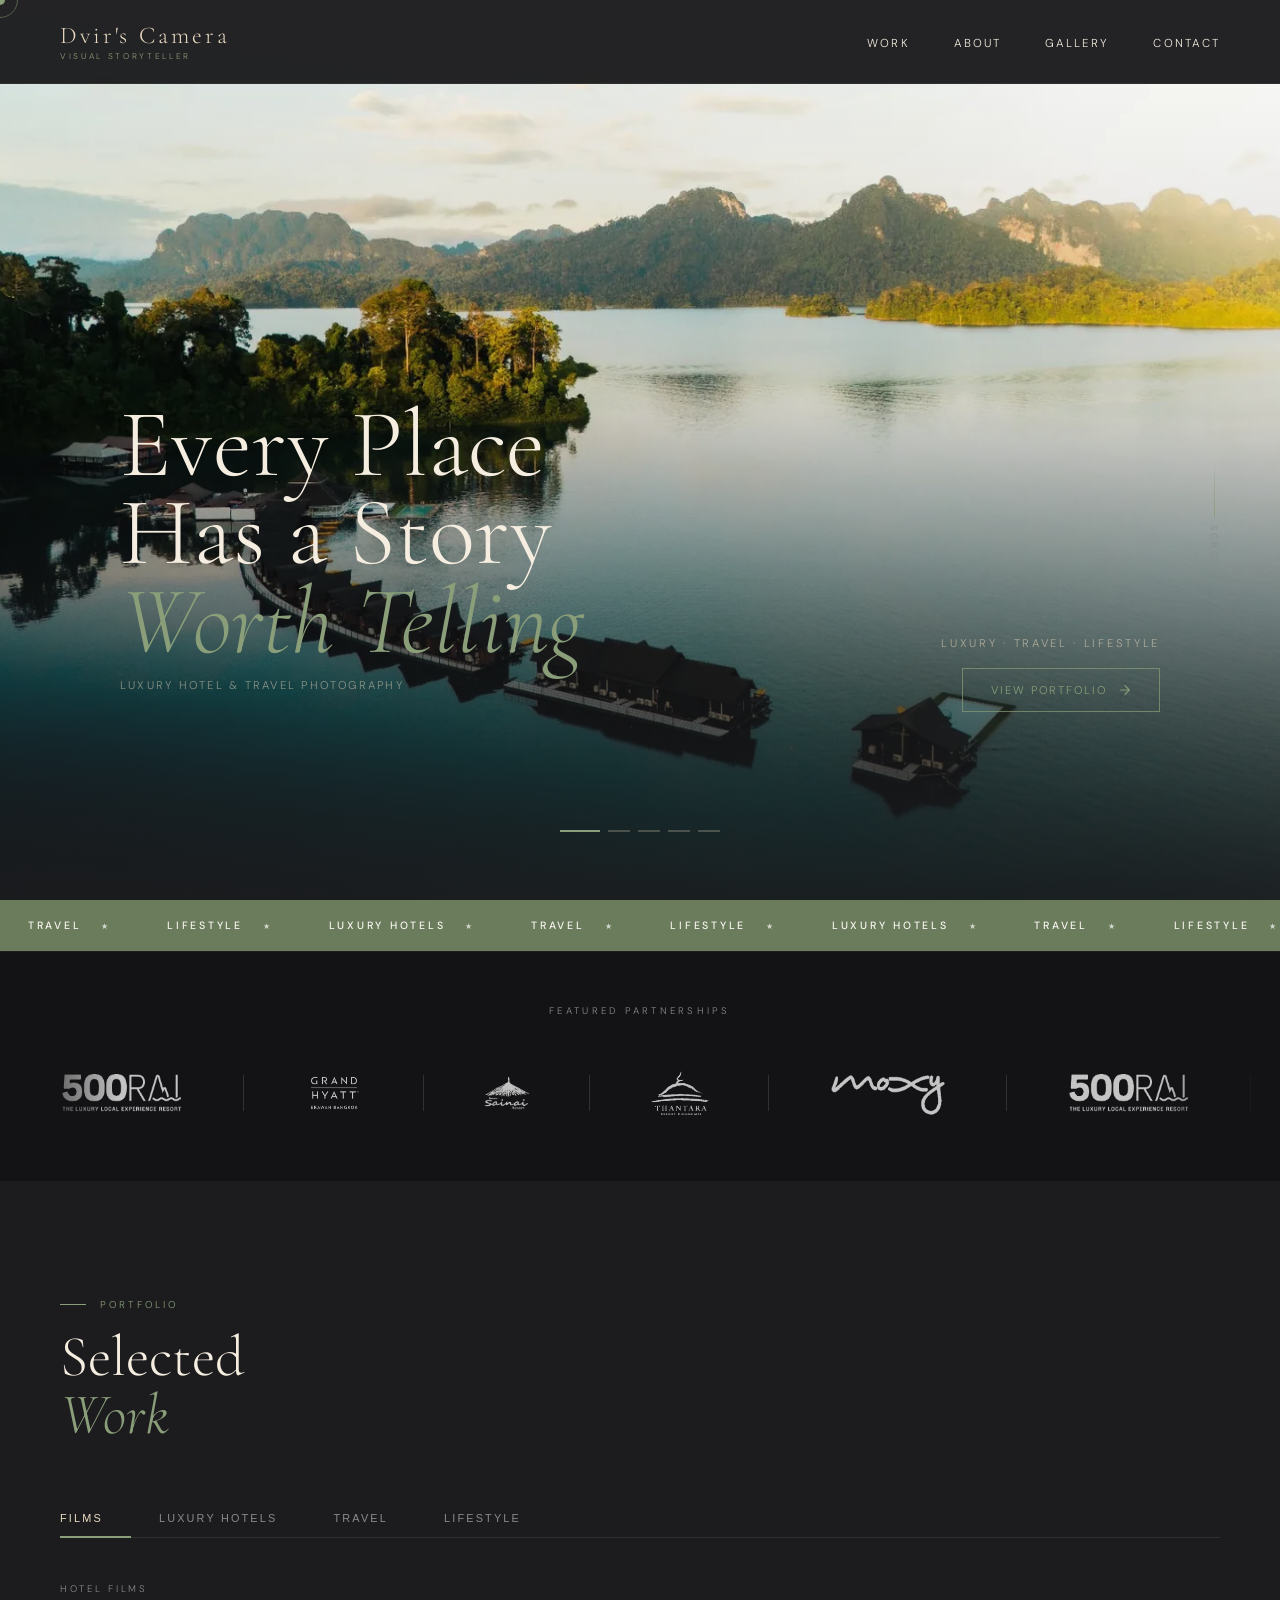
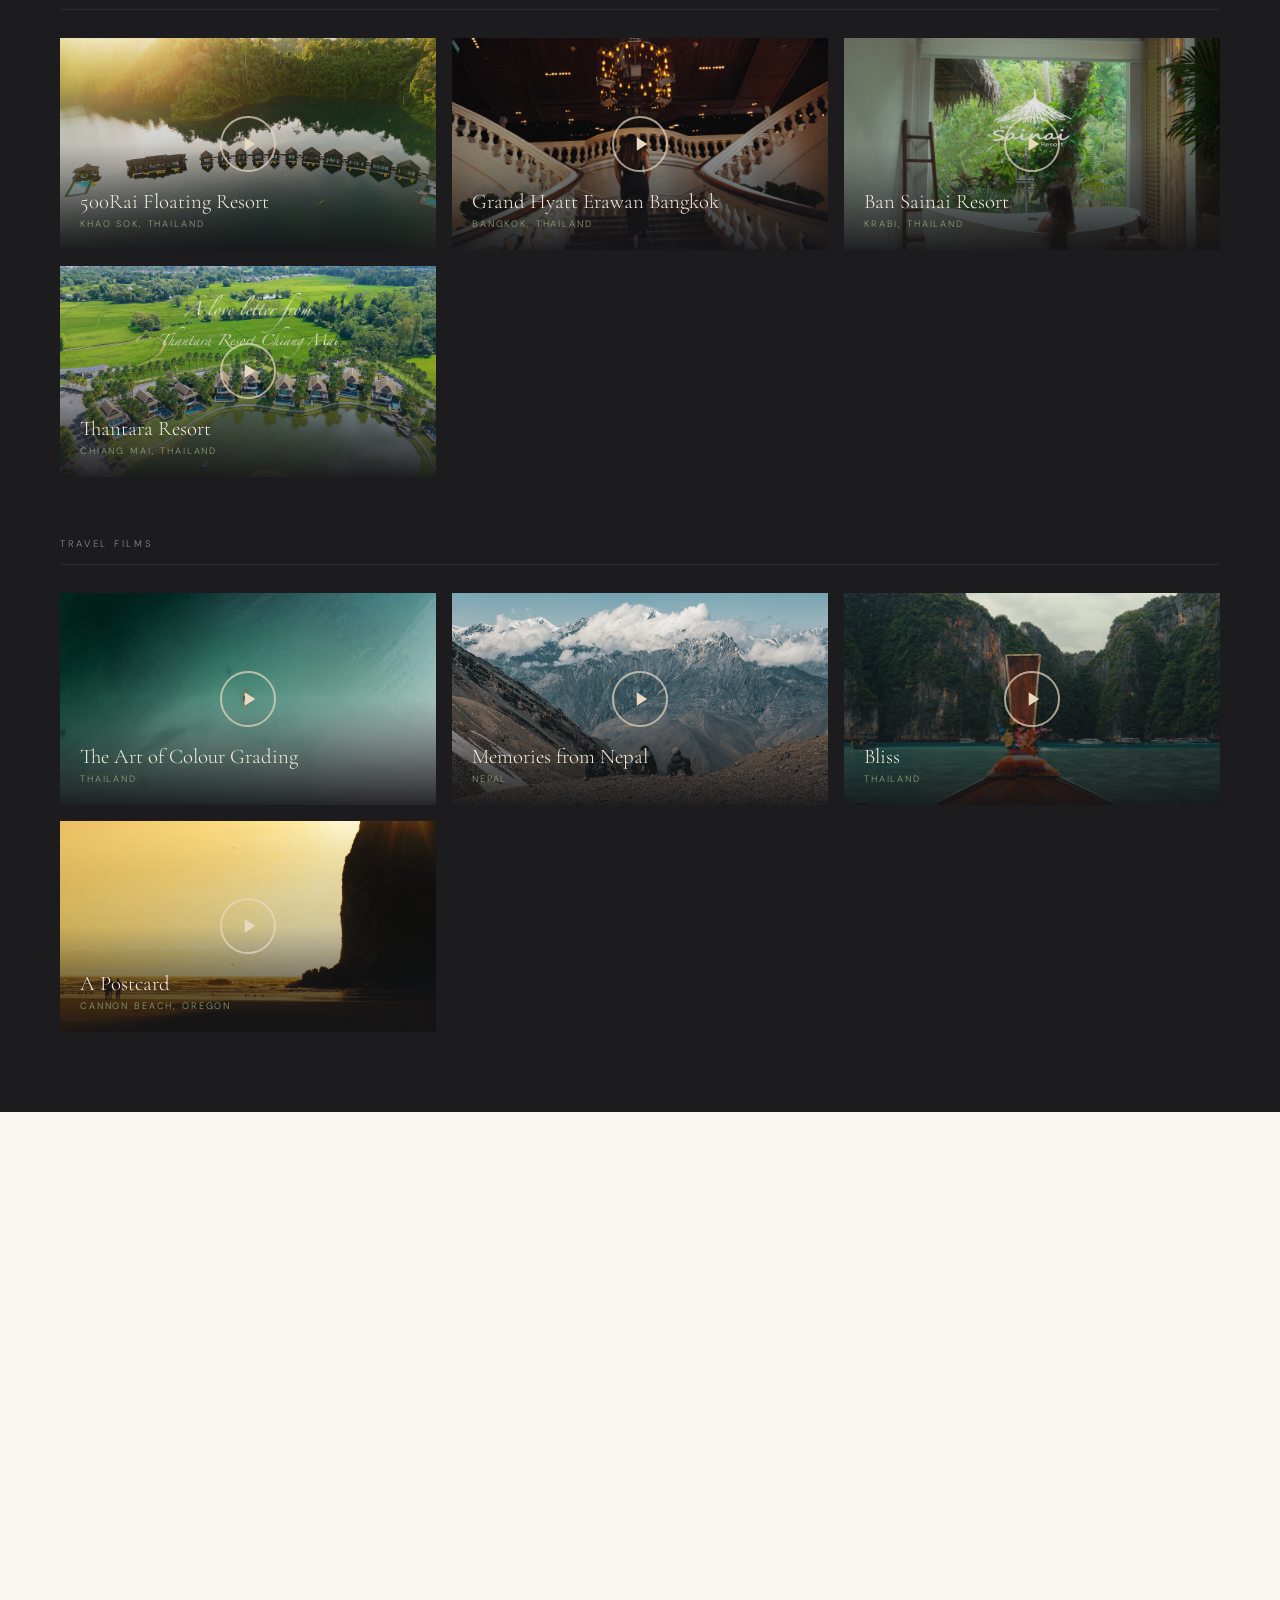
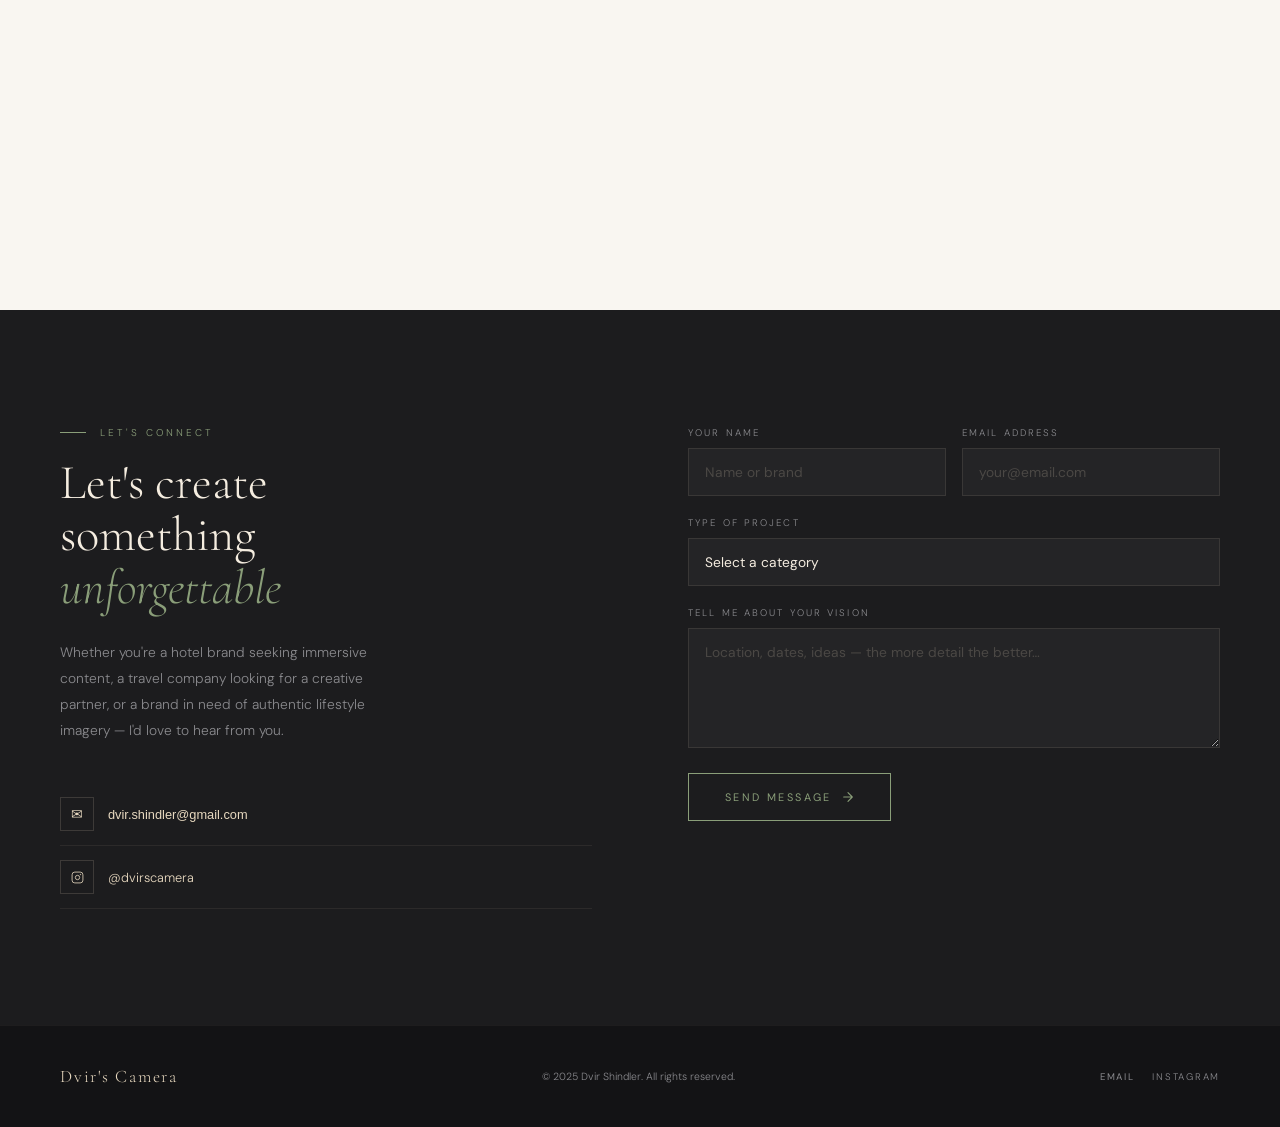
<file: index.html>
<!DOCTYPE html>
<html lang="en">
<head>
<meta charset="UTF-8"/>
<meta name="viewport" content="width=device-width,initial-scale=1.0"/>
<title>Dvir's Camera - Luxury Hotel & Travel Photography</title>
<meta name="description" content="Dvir Shindler is a luxury hotel photographer and travel videographer creating cinematic content for resorts and travel brands globally."/>
<meta name="keywords" content="luxury hotel photographer, travel photographer, visual storyteller, hotel photography, lifestyle photography"/>
<link rel="canonical" href="https://www.dvirscamera.com/"/>

<!-- Open Graph -->
<meta property="og:title" content="Dvir's Camera — Luxury Hotel & Travel Photography"/>
<meta property="og:description" content="Visual storytelling for luxury hotels and travel brands. Thailand, Nepal, Sri Lanka, Israel and beyond."/>
<meta property="og:type" content="website"/>
<meta property="og:url" content="https://www.dvirscamera.com/"/>
<meta property="og:image" content="https://www.dvirscamera.com/assets/images/hero/khao-sok-aerial.webp"/>
<meta name="twitter:card" content="summary_large_image"/>
<meta name="twitter:title" content="Dvir's Camera — Luxury Hotel & Travel Photography"/>
<meta name="twitter:description" content="Visual storytelling for luxury hotels and travel brands."/>
<meta name="twitter:image" content="https://www.dvirscamera.com/assets/images/hero/khao-sok-aerial.webp"/>

<!-- Apple Touch Icon -->
<link rel="apple-touch-icon" href="/assets/images/logos/apple-touch-icon.png"/>
<link rel="icon" href="data:image/svg+xml,<svg xmlns='http://www.w3.org/2000/svg' viewBox='0 0 100 100'><rect width='100' height='100' rx='14' fill='%231c1c1e'/><text y='72' x='50' text-anchor='middle' font-size='48' font-family='Georgia,serif' fill='%238a9e79'>DC</text></svg>"/>

<!-- Schema.org Structured Data -->
<script type="application/ld+json">
{
  "@context": "https://schema.org",
  "@type": "ProfessionalService",
  "name": "Dvir's Camera",
  "description": "Luxury hotel photography and travel content creation",
  "url": "https://www.dvirscamera.com",
  "image": "https://www.dvirscamera.com/assets/images/hero/khao-sok-aerial.webp",
  "founder": {
    "@type": "Person",
    "name": "Dvir Shindler",
    "jobTitle": "Visual Storyteller"
  },
  "serviceType": ["Hotel Photography", "Travel Photography", "Lifestyle Photography"],
  "areaServed": "Worldwide",
  "sameAs": ["https://www.instagram.com/dvirscamera"]
}
</script>

<!-- Google Fonts -->
<link href="https://fonts.googleapis.com/css2?family=Cormorant+Garamond:ital,wght@0,300;0,400;1,300;1,400&family=DM+Sans:wght@300;400;500&display=swap" rel="stylesheet"/>

<!-- Google Analytics — replace G-XXXXXXXXXX with your Measurement ID -->
<script async src="https://www.googletagmanager.com/gtag/js?id=G-J23NYBV68H"></script>
<script>
  window.dataLayer = window.dataLayer || [];
  function gtag(){dataLayer.push(arguments);}
  gtag('js', new Date());
  gtag('config', 'G-J23NYBV68H');
</script>

<style>
:root{
  --charcoal:#1c1c1e;
  --slate:#3a3a3c;
  --champagne:#e8d9c0;
  --cl:#f5ede0;
  --accent:#6b7c5c;
  --al:#8a9e79;
  --am:rgba(107,124,92,0.14);
  --ow:#f9f6f1;
  --muted:#8a8a8e;
}
*,*::before,*::after{margin:0;padding:0;box-sizing:border-box;}
html{scroll-behavior:smooth;}
body{background:var(--charcoal);color:var(--ow);font-family:'DM Sans',sans-serif;font-weight:300;overflow-x:hidden;cursor:none;}

/* ── CURSOR ── */
.cursor{width:10px;height:10px;background:var(--al);border-radius:50%;position:fixed;top:0;left:0;pointer-events:none;z-index:9999;transform:translate(-50%,-50%);transition:width .3s,height .3s,background .3s;}
.cursor-ring{width:36px;height:36px;border:1px solid rgba(138,158,121,.5);border-radius:50%;position:fixed;top:0;left:0;pointer-events:none;z-index:9998;transform:translate(-50%,-50%);transition:width .3s,height .3s;}
.cursor.h{width:16px;height:16px;background:var(--champagne);}
.cursor-ring.h{width:52px;height:52px;border-color:rgba(232,217,192,.6);}
@media(hover:none){.cursor,.cursor-ring{display:none;}}

/* ── NAV — always dark ── */
nav{
  position:fixed;top:0;left:0;width:100%;
  display:flex;justify-content:space-between;align-items:center;
  padding:22px 60px;z-index:200;
  background:rgba(28,28,30,.97);
  backdrop-filter:blur(16px);
  border-bottom:1px solid rgba(232,217,192,.07);
  transition:padding .4s;
}
nav.scrolled{padding:14px 60px;}
.nav-logo{
  font-family:'Cormorant Garamond',serif;font-size:1.5rem;font-weight:300;
  letter-spacing:.12em;color:var(--champagne);text-decoration:none;
  display:flex;flex-direction:column;line-height:1.15;
}
.nl-tag{font-size:.52rem;letter-spacing:.32em;text-transform:uppercase;color:var(--al);font-family:'DM Sans',sans-serif;margin-top:2px;}
.nav-links{display:flex;gap:44px;list-style:none;}
.nav-links a{font-size:.72rem;letter-spacing:.18em;text-transform:uppercase;color:var(--cl);text-decoration:none;position:relative;transition:color .3s;}
.nav-links a::after{content:'';position:absolute;bottom:-4px;left:0;width:0;height:1px;background:var(--al);transition:width .35s cubic-bezier(.23,1,.32,1);}
.nav-links a:hover{color:var(--al);}
.nav-links a:hover::after{width:100%;}
.hamburger{display:none;flex-direction:column;gap:5px;cursor:pointer;z-index:201;background:none;border:none;padding:4px;}
.hamburger span{width:24px;height:1.5px;background:var(--champagne);transition:all .4s cubic-bezier(.23,1,.32,1);transform-origin:center;display:block;}
.hamburger.open span:nth-child(1){transform:translateY(6.5px) rotate(45deg);}
.hamburger.open span:nth-child(2){opacity:0;transform:scaleX(0);}
.hamburger.open span:nth-child(3){transform:translateY(-6.5px) rotate(-45deg);}
.mobile-menu{
  position:fixed;inset:0;background:rgba(28,28,30,.98);backdrop-filter:blur(24px);
  z-index:199;display:flex;flex-direction:column;align-items:center;justify-content:center;
  gap:36px;opacity:0;pointer-events:none;transition:opacity .5s cubic-bezier(.23,1,.32,1);
}
.mobile-menu.open{opacity:1;pointer-events:all;}
.mobile-menu a{
  font-family:'Cormorant Garamond',serif;font-size:3rem;font-weight:300;
  color:var(--cl);text-decoration:none;letter-spacing:.06em;
  transition:color .3s,transform .5s,opacity .5s;transform:translateY(24px);opacity:0;
}
.mobile-menu.open a:nth-child(1){transform:translateY(0);opacity:1;transition-delay:.1s;}
.mobile-menu.open a:nth-child(2){transform:translateY(0);opacity:1;transition-delay:.18s;}
.mobile-menu.open a:nth-child(3){transform:translateY(0);opacity:1;transition-delay:.26s;}
.mobile-menu a:hover{color:var(--al);}
.mm-sub{font-size:.65rem;letter-spacing:.3em;text-transform:uppercase;color:var(--muted);margin-top:8px;}

/* ── HERO ── */
#hero{height:100vh;width:100%;position:relative;display:flex;align-items:flex-end;overflow:hidden;}
.hero-slides{position:absolute;inset:0;}
.hero-slide{position:absolute;inset:0;opacity:0;transition:opacity 1.6s cubic-bezier(.23,1,.32,1);}
.hero-slide.active{opacity:1;}
.hero-slide-bg{
  width:100%;height:100%;
  background-size:cover;background-position:center;
  transform:scale(1.06);transition:transform 9s cubic-bezier(.23,1,.32,1);
}
.hero-slide.active .hero-slide-bg{transform:scale(1);}
.hero-overlay{position:absolute;inset:0;background:linear-gradient(to top,rgba(28,28,30,.92) 0%,rgba(28,28,30,.15) 55%,transparent 100%);}
.hero-content{
  position:relative;z-index:2;padding:0 60px 72px;
  width:100%;display:flex;justify-content:space-between;align-items:flex-end;
}
.hero-title{
  font-family:'Cormorant Garamond',serif;font-weight:300;
  font-size:clamp(3.2rem,7.5vw,7rem);line-height:.92;color:var(--cl);
  opacity:0;transform:translateY(40px);
  animation:fadeUp 1.4s .3s cubic-bezier(.23,1,.32,1) forwards;
}
.hero-title em{font-style:italic;color:var(--al);}
.hero-right{
  text-align:right;opacity:0;transform:translateY(28px);
  animation:fadeUp 1.4s .65s cubic-bezier(.23,1,.32,1) forwards;
  flex-shrink:0;
}
.hero-subtitle{
  font-size:.7rem;letter-spacing:.2em;text-transform:uppercase;
  color:var(--champagne);opacity:.55;margin-top:12px;margin-bottom:20px;
}
.hero-tagline{font-size:.7rem;letter-spacing:.24em;text-transform:uppercase;color:var(--champagne);opacity:.6;margin-bottom:18px;}
.hero-cta{
  display:inline-flex;align-items:center;gap:12px;
  font-size:.7rem;letter-spacing:.18em;text-transform:uppercase;
  color:var(--al);text-decoration:none;
  border:1px solid rgba(138,158,121,.7);padding:14px 28px;white-space:nowrap;
  transition:background .35s,color .35s,border-color .35s;
}
.hero-cta:hover{background:var(--accent);color:var(--ow);border-color:var(--accent);}
.slide-indicators{position:absolute;bottom:68px;left:50%;transform:translateX(-50%);display:flex;gap:8px;z-index:3;}
.slide-dot{width:22px;height:2px;background:rgba(232,217,192,.25);transition:background .4s,width .4s;cursor:pointer;}
.slide-dot.active{background:var(--al);width:40px;}
.scroll-ind{
  position:absolute;right:60px;bottom:36%;
  display:flex;flex-direction:column;align-items:center;gap:8px;
  opacity:0;animation:fadeIn 1s 2s forwards;z-index:3;
}
.scroll-line{width:1px;height:54px;background:linear-gradient(to bottom,transparent,var(--al));animation:scrollP 2.2s infinite;}
.scroll-lbl{font-size:.58rem;letter-spacing:.28em;text-transform:uppercase;color:var(--muted);writing-mode:vertical-rl;}
@keyframes scrollP{0%,100%{opacity:1;}50%{opacity:.3;}}

/* ── PAGE TRANSITION ── */
.pt{position:fixed;inset:0;background:var(--charcoal);z-index:998;pointer-events:none;opacity:0;transition:opacity .35s;}
.pt.show{opacity:1;}

/* ── MARQUEE ── */
#marquee{background:var(--accent);padding:19px 0;overflow:hidden;}
.mq-inner{display:flex;width:max-content;}
.mq-set{display:flex;align-items:center;white-space:nowrap;}
.mq-item{
  display:inline-flex;align-items:center;gap:20px;padding:0 28px;
  font-size:.66rem;letter-spacing:.26em;text-transform:uppercase;
  color:var(--ow);font-weight:500;
}
.mq-star{color:rgba(255,255,255,.7);font-size:.5rem;}

/* ── CLIENTS — two-track, Option A: big logos + dividers ── */
#clients{background:#131315;padding:52px 0;border-top:1px solid rgba(232,217,192,.05);border-bottom:1px solid rgba(232,217,192,.05);}
.clients-lbl{font-size:.6rem;letter-spacing:.34em;text-transform:uppercase;color:var(--muted);text-align:center;margin-bottom:40px;}
.logos-outer{overflow:hidden;position:relative;}
.logos-outer::before,.logos-outer::after{content:'';position:absolute;top:0;bottom:0;width:120px;z-index:2;pointer-events:none;}
.logos-outer::before{left:0;background:linear-gradient(to right,#131315,transparent);}
.logos-outer::after{right:0;background:linear-gradient(to left,#131315,transparent);}
.logos-inner{display:flex;align-items:center;width:max-content;}
.logo-set{display:flex;align-items:center;}
.logo-item{
  display:flex;align-items:center;justify-content:center;
  padding:0 60px;height:72px;opacity:.75;transition:opacity .4s;position:relative;
}
/* Divider after EVERY logo item (including last of Set A before Set B starts) */
.logo-item::after{
  content:'';position:absolute;right:0;top:50%;transform:translateY(-50%);
  height:36px;width:1px;background:rgba(232,217,192,.2);
}
.logo-item:hover{opacity:1;}
.logo-item img{height:46px;max-width:180px;object-fit:contain;}

/* ── SECTION BASE ── */
section{padding:116px 60px;}
.sec-lbl{font-size:.62rem;letter-spacing:.3em;text-transform:uppercase;color:var(--al);margin-bottom:18px;display:flex;align-items:center;gap:14px;}
.sec-lbl::before{content:'';width:26px;height:1px;background:var(--al);}

/* ── WORK ── */
#work{background:var(--charcoal);padding-bottom:80px;}
.work-hdr{display:flex;justify-content:space-between;align-items:flex-end;margin-bottom:56px;}
.work-title{font-family:'Cormorant Garamond',serif;font-size:clamp(2.4rem,4.5vw,4rem);font-weight:300;line-height:1;color:var(--cl);}
.work-title em{font-style:italic;color:var(--al);}
.cat-tabs{display:flex;border-bottom:1px solid rgba(232,217,192,.1);margin-bottom:44px;}
.cat-tab{
  padding:12px 28px;font-size:.68rem;letter-spacing:.2em;text-transform:uppercase;
  color:var(--muted);cursor:pointer;border-bottom:2px solid transparent;margin-bottom:-1px;
  transition:color .3s,border-color .3s;background:none;border-top:none;border-left:none;border-right:none;
}
.cat-tab:first-child{padding-left:0;}
.cat-tab.active{color:var(--champagne);border-bottom-color:var(--al);}
.cat-tab:hover:not(.active){color:var(--cl);}
.gallery-grid{display:none;}
.gallery-grid.active{display:block;}

/* ── FILMS ── */
.films-section{margin-bottom:60px;}
.films-section:last-child{margin-bottom:0;}
.films-section-title{
  font-size:.6rem;letter-spacing:.28em;text-transform:uppercase;
  color:var(--muted);margin-bottom:28px;padding-bottom:14px;
  border-bottom:1px solid rgba(232,217,192,.08);
}
.films-grid{
  display:grid;
  grid-template-columns:repeat(auto-fill,minmax(340px,1fr));
  gap:16px;
}
.film-card{
  position:relative;overflow:hidden;cursor:pointer;
  background:#111;aspect-ratio:16/9;
  opacity:0;transform:translateY(20px);
  transition:opacity .6s cubic-bezier(.23,1,.32,1),transform .6s cubic-bezier(.23,1,.32,1);
}
.film-card.visible{opacity:1;transform:translateY(0);}
.film-thumb{width:100%;height:100%;object-fit:cover;display:block;transition:transform .8s cubic-bezier(.23,1,.32,1);}
.film-card:hover .film-thumb{transform:scale(1.04);}
.film-overlay{
  position:absolute;inset:0;
  background:linear-gradient(to top,rgba(20,20,22,.92) 0%,rgba(20,20,22,.2) 50%,transparent 100%);
  transition:background .4s;
}
.film-card:hover .film-overlay{background:linear-gradient(to top,rgba(20,20,22,.96) 0%,rgba(20,20,22,.4) 50%,transparent 100%);}
.film-play{
  width:56px;height:56px;border-radius:50%;
  border:2px solid rgba(232,217,192,.7);
  display:flex;align-items:center;justify-content:center;
  transition:border-color .3s,background .3s,transform .3s;
  position:absolute;top:50%;left:50%;transform:translate(-50%,-50%);
}
.film-card:hover .film-play{border-color:var(--al);background:rgba(138,158,121,.2);transform:translate(-50%,-50%) scale(1.1);}
.film-play svg{stroke:var(--champagne);margin-left:4px;transition:stroke .3s;}
.film-card:hover .film-play svg{stroke:var(--al);}
.film-info{position:absolute;bottom:0;left:0;right:0;padding:20px;}
.film-name{font-family:'Cormorant Garamond',serif;font-size:1.3rem;font-weight:300;color:var(--cl);margin-bottom:4px;}
.film-loc{font-size:.58rem;letter-spacing:.2em;text-transform:uppercase;color:var(--al);}
  .film-iframe-hover{position:absolute;inset:0;opacity:0;transition:opacity .5s;pointer-events:none;}
.film-iframe-hover iframe{width:100%;height:100%;border:none;}
.film-card:hover .film-iframe-hover{opacity:1;}
.film-card:hover .film-thumb{opacity:0;transition:opacity .5s;}

/* ── VIDEO LIGHTBOX ── */
.vlb{position:fixed;inset:0;background:rgba(10,10,12,.97);z-index:2000;display:none;align-items:center;justify-content:center;}
.vlb.open{display:flex;}
.vlb-inner{position:relative;width:90vw;max-width:1100px;}
.vlb-ratio{position:relative;padding-bottom:56.25%;height:0;overflow:hidden;}
.vlb-ratio iframe{position:absolute;inset:0;width:100%;height:100%;border:none;}
.vlb-close{
  position:absolute;top:-44px;right:0;
  color:var(--champagne);font-size:1.7rem;cursor:pointer;
  background:none;border:none;line-height:1;transition:color .3s;
}
.vlb-close:hover{color:var(--al);}

/* ── HOTEL BLOCKS ── */
.hotel-block{margin-bottom:52px;padding-bottom:52px;border-bottom:1px solid rgba(232,217,192,.08);}
.hotel-block:last-child{border-bottom:none;margin-bottom:0;}
.hotel-block-hdr{display:flex;justify-content:space-between;align-items:flex-end;margin-bottom:22px;}
.hotel-name{font-family:'Cormorant Garamond',serif;font-size:1.9rem;font-weight:300;color:var(--cl);}
.hotel-loc{font-size:.6rem;letter-spacing:.2em;text-transform:uppercase;color:var(--muted);margin-top:4px;}
.hotel-ct{font-size:.6rem;letter-spacing:.15em;color:var(--muted);}

/* ── MASONRY GRID ── */
.masonry{columns:3;column-gap:10px;}
.gi{
  break-inside:avoid;margin-bottom:10px;position:relative;overflow:hidden;cursor:pointer;
  opacity:0;transform:translateY(20px);
  transition:opacity .6s cubic-bezier(.23,1,.32,1),transform .6s cubic-bezier(.23,1,.32,1);
}
.gi.visible{opacity:1;transform:translateY(0);}
.gi.gi-hidden{display:none;}
.gi img{width:100%;height:auto;display:block;transition:transform .8s cubic-bezier(.23,1,.32,1);}
/* ── IMAGE PROTECTION ── */
img{-webkit-user-select:none;user-select:none;-webkit-touch-callout:none;pointer-events:auto;}
.hero-slide-bg{-webkit-user-select:none;user-select:none;-webkit-touch-callout:none;}
.gi:hover img{transform:scale(1.04);}
.gi-ov{
  position:absolute;inset:0;
  background:linear-gradient(to top,rgba(28,28,30,.85) 0%,transparent 52%);
  opacity:0;transition:opacity .4s;display:flex;align-items:flex-end;padding:18px;
}
.gi:hover .gi-ov{opacity:1;}
.gi-info h3{font-family:'Cormorant Garamond',serif;font-size:1.1rem;color:var(--cl);margin-bottom:2px;}
.gi-info span{font-size:.58rem;letter-spacing:.2em;text-transform:uppercase;color:var(--al);}

/* ── SEE MORE ── */
.see-more-wrap{margin-top:16px;}
.see-more-btn{
  display:inline-flex;align-items:center;gap:10px;
  font-size:.65rem;letter-spacing:.2em;text-transform:uppercase;
  color:var(--al);background:none;border:1px solid rgba(138,158,121,.35);
  padding:11px 28px;cursor:pointer;
  transition:background .35s,color .35s,border-color .35s;
}
.see-more-btn:hover{background:var(--accent);color:var(--ow);border-color:var(--accent);}

/* Loading state */
.gallery-loading{color:var(--muted);font-size:.8rem;letter-spacing:.1em;text-align:center;padding:60px 0;}

/* ── ABOUT ── */
#about{background:var(--ow);color:var(--charcoal);}
.about-inner{display:grid;grid-template-columns:220px 1fr;gap:72px;align-items:start;}
.about-photo-col{display:flex;flex-direction:column;align-items:center;gap:14px;position:sticky;top:100px;}
.about-circle{width:200px;height:200px;border-radius:50%;overflow:hidden;border:3px solid rgba(107,124,92,.45);}
.about-circle img{width:100%;height:100%;object-fit:cover;object-position:center 20%;}
.about-pname{font-family:'Cormorant Garamond',serif;font-size:1rem;font-weight:300;color:var(--accent);letter-spacing:.08em;text-align:center;}
.about-prole{font-size:.57rem;letter-spacing:.24em;text-transform:uppercase;color:var(--muted);text-align:center;margin-top:1px;}
.about-text .sec-lbl{color:var(--accent);}
.about-text .sec-lbl::before{background:var(--accent);}
.about-hdg{font-family:'Cormorant Garamond',serif;font-size:clamp(1.9rem,3.2vw,3rem);font-weight:300;line-height:1.1;color:var(--charcoal);margin-bottom:24px;}
.about-hdg em{font-style:italic;color:var(--accent);}
.about-body{font-size:.9rem;line-height:1.9;color:var(--slate);margin-bottom:14px;}
.about-offers{margin-top:30px;padding-top:26px;border-top:1px solid rgba(58,58,60,.12);}
.offer-row{display:flex;align-items:flex-start;gap:16px;padding:12px 0;border-bottom:1px solid rgba(58,58,60,.08);}
.offer-num{font-family:'Cormorant Garamond',serif;font-size:1.3rem;color:var(--accent);font-weight:300;min-width:26px;line-height:1;}
.offer-text h4{font-size:.67rem;letter-spacing:.15em;text-transform:uppercase;color:var(--charcoal);margin-bottom:3px;font-weight:500;}
.offer-text p{font-size:.8rem;color:var(--muted);line-height:1.55;}

/* ── CONTACT ── */
#contact{background:var(--charcoal);display:grid;grid-template-columns:1fr 1fr;gap:96px;align-items:start;}
.contact-hdg{font-family:'Cormorant Garamond',serif;font-size:clamp(2rem,3.8vw,3.4rem);font-weight:300;line-height:1.08;color:var(--cl);margin-bottom:24px;}
.contact-hdg em{font-style:italic;color:var(--al);}
.contact-desc{font-size:.86rem;line-height:1.9;color:var(--muted);margin-bottom:40px;max-width:340px;}
.clink{
  display:flex;align-items:center;gap:14px;color:var(--champagne);
  font-size:.8rem;transition:color .3s;
  padding:14px 0;border-bottom:1px solid rgba(232,217,192,.08);width:100%;
}
a.clink{text-decoration:none;}
button.clink{background:none;border:none;border-bottom:1px solid rgba(232,217,192,.08);cursor:pointer;text-align:left;}
.clink:hover{color:var(--al);}
.clink-icon{width:34px;height:34px;border:1px solid rgba(232,217,192,.16);display:flex;align-items:center;justify-content:center;flex-shrink:0;font-size:.85rem;transition:border-color .3s,background .3s;}
.clink:hover .clink-icon{border-color:var(--al);background:var(--am);}
.contact-form{display:flex;flex-direction:column;gap:20px;}
.fg label{display:block;font-size:.6rem;letter-spacing:.22em;text-transform:uppercase;color:var(--muted);margin-bottom:9px;}
.fg input,.fg textarea,.fg select{
  width:100%;background:rgba(255,255,255,.04);
  border:1px solid rgba(232,217,192,.1);
  color:var(--cl);font-family:'DM Sans',sans-serif;font-size:.86rem;
  padding:14px 16px;outline:none;transition:border-color .3s,background .3s;appearance:none;
}
.fg textarea{resize:vertical;min-height:120px;}
.fg input:focus,.fg textarea:focus,.fg select:focus{border-color:var(--al);background:var(--am);}
.fg input::placeholder,.fg textarea::placeholder{color:rgba(232,217,192,.2);}
.fg select option{background:var(--charcoal);}
.form-row{display:grid;grid-template-columns:1fr 1fr;gap:16px;}
.submit-btn{
  background:transparent;border:1px solid var(--al);color:var(--al);
  font-family:'DM Sans',sans-serif;font-size:.68rem;letter-spacing:.22em;text-transform:uppercase;
  padding:16px 36px;cursor:pointer;transition:background .35s,color .35s;
  align-self:flex-start;display:flex;align-items:center;gap:10px;
}
.submit-btn:hover{background:var(--accent);color:var(--ow);}

/* ── FOOTER ── */
footer{
  background:#131315;padding:40px 60px;
  display:flex;justify-content:space-between;align-items:center;
  border-top:1px solid rgba(232,217,192,.05);
}
/* All footer text same cream color — no green */
.footer-logo{font-family:'Cormorant Garamond',serif;font-size:1.1rem;font-weight:300;color:var(--champagne);letter-spacing:.1em;}
.footer-copy{font-size:.65rem;color:var(--muted);}
.footer-links{display:flex;gap:18px;align-items:center;}
.footer-links a{font-size:.6rem;letter-spacing:.18em;text-transform:uppercase;color:var(--muted);text-decoration:none;transition:color .3s;}
.footer-links a:hover{color:var(--al);}
.footer-email-btn{
  font-size:.6rem;letter-spacing:.18em;text-transform:uppercase;
  color:var(--muted);background:none;border:none;cursor:pointer;
  transition:color .3s;font-family:'DM Sans',sans-serif;padding:0;
}
.footer-email-btn:hover{color:var(--al);}

/* ── BACK TO TOP ── */
.btt{
  position:fixed;bottom:32px;right:32px;width:42px;height:42px;
  border:1px solid rgba(138,158,121,.35);background:rgba(28,28,30,.88);
  backdrop-filter:blur(8px);display:flex;align-items:center;justify-content:center;
  cursor:pointer;opacity:0;transform:translateY(10px);
  transition:opacity .4s,transform .4s,background .3s;z-index:100;
}
.btt.show{opacity:1;transform:translateY(0);}
.btt:hover{background:var(--accent);border-color:var(--accent);}
.btt svg{stroke:var(--al);transition:stroke .3s;}
.btt:hover svg{stroke:var(--ow);}

/* ── LIGHTBOX ── */
.lb{position:fixed;inset:0;background:rgba(20,20,22,.97);z-index:1000;display:none;align-items:center;justify-content:center;}
.lb.open{display:flex;}
.lb-img{max-width:88vw;max-height:88vh;object-fit:contain;}
.lb-close{position:absolute;top:24px;right:32px;color:var(--champagne);font-size:1.7rem;cursor:pointer;background:none;border:none;line-height:1;transition:color .3s;}
.lb-close:hover{color:var(--al);}
.lb-nav{
  position:absolute;top:50%;transform:translateY(-50%);
  background:rgba(28,28,30,.7);border:1px solid rgba(232,217,192,.12);
  color:var(--champagne);width:46px;height:46px;
  display:flex;align-items:center;justify-content:center;
  cursor:pointer;transition:background .3s;font-size:1rem;
}
.lb-nav:hover{background:var(--accent);}
#lbPrev{left:20px;}#lbNext{right:20px;}

/* ── ANIMATIONS ── */
@keyframes fadeUp{to{opacity:1;transform:translateY(0);}}
@keyframes fadeIn{to{opacity:1;}}
.reveal{opacity:0;transform:translateY(32px);transition:opacity .85s cubic-bezier(.23,1,.32,1),transform .85s cubic-bezier(.23,1,.32,1);}
.reveal.visible{opacity:1;transform:translateY(0);}
.rd1{transition-delay:.12s;}.rd2{transition-delay:.24s;}.rd3{transition-delay:.38s;}

/* ── MOBILE ── */
@media(max-width:900px){
  nav,nav.scrolled{padding:14px 20px;}
  .nav-links{display:none;}
  .hamburger{display:flex;}
  section{padding:64px 20px;}
  .hero-content{padding:0 20px 48px;flex-direction:column;align-items:flex-start;gap:16px;}
  .hero-right{text-align:left;}
  .scroll-ind{display:none;}
  .masonry{columns:2;}
  .about-inner{grid-template-columns:1fr;gap:32px;}
  .about-photo-col{position:static;flex-direction:row;align-items:center;gap:16px;}
  .about-circle{width:86px;height:86px;}
  #contact{grid-template-columns:1fr;gap:44px;}
  .form-row{grid-template-columns:1fr;}
  footer{flex-direction:column;gap:16px;text-align:center;padding:28px 20px;}
  .btt{bottom:20px;right:16px;}
  .work-hdr{flex-direction:column;align-items:flex-start;gap:14px;}
  #clients{padding:40px 0;}
  .logo-item{padding:0 36px;height:60px;}
  .logo-item img{height:38px;max-width:130px;}
  .hero-slide-bg{background-size:cover !important;background-position:center center !important;}
}
@media(max-width:480px){
  .masonry{columns:1;}
  .hero-title{font-size:clamp(2.4rem,11vw,3.2rem);}
}
</style>
</head>
<body>

<div class="pt" id="pt"></div>
<div class="cursor" id="cursor"></div>
<div class="cursor-ring" id="cr"></div>

<!-- LIGHTBOX -->
<div class="lb" id="lb">
  <button class="lb-close" id="lbClose">&times;</button>
  <button class="lb-nav" id="lbPrev">&#8592;</button>
  <img class="lb-img" id="lbImg" alt="" loading="lazy"/>
  <button class="lb-nav" id="lbNext">&#8594;</button>
</div>

<!-- VIDEO LIGHTBOX -->
<div class="vlb" id="vlb">
  <div class="vlb-inner">
    <button class="vlb-close" id="vlbClose">&times;</button>
    <div class="vlb-ratio">
      <iframe id="vlbFrame" src="" allow="autoplay; fullscreen; picture-in-picture" allowfullscreen></iframe>
    </div>
  </div>
</div>

<!-- BACK TO TOP -->
<button class="btt" id="btt" aria-label="Back to top">
  <svg width="13" height="13" viewBox="0 0 14 14" fill="none"><path d="M7 11V3M2 7l5-5 5 5" stroke-width="1.4" stroke-linecap="round" stroke-linejoin="round"/></svg>
</button>

<!-- MOBILE MENU -->
<div class="mobile-menu" id="mm">
  <a href="#work" class="mm-lnk">Work</a>
  <a href="#about" class="mm-lnk">About</a>
  <a href="/gallery.html" class="mm-lnk">Gallery</a>
  <a href="#contact" class="mm-lnk">Contact</a>
  <span class="mm-sub">Visual Storyteller</span>
</div>

<!-- NAV -->
<nav id="nav">
  <a href="#hero" class="nav-logo">
    <span class="nl-name">Dvir's Camera</span>
    <span class="nl-tag">Visual Storyteller</span>
  </a>
  <ul class="nav-links">
    <li><a href="#work">Work</a></li>
    <li><a href="#about">About</a></li>
    <li><a href="/gallery.html">Gallery</a></li>
    <li><a href="#contact">Contact</a></li>
  </ul>
  <button class="hamburger" id="hbg" aria-label="Menu"><span></span><span></span><span></span></button>
</nav>

<!-- HERO -->
<section id="hero">
  <div class="hero-slides" id="heroSlides">
    <!-- Dynamically populated from data/hero.json -->
  </div>
  <div class="slide-indicators" id="slideIndicators"></div>
  <div class="scroll-ind"><div class="scroll-line"></div><span class="scroll-lbl">Scroll</span></div>
  <div class="hero-content">
    <div>
      <h1 class="hero-title">Every Place<br>Has a Story<br><em>Worth Telling</em></h1>
      <p class="hero-subtitle">Luxury Hotel &amp; Travel Photography</p>
    </div>
    <div class="hero-right">
      <p class="hero-tagline">Luxury &middot; Travel &middot; Lifestyle</p>
      <a href="#work" class="hero-cta">View Portfolio <svg width="12" height="12" viewBox="0 0 14 14" fill="none"><path d="M2 7h10M7 2l5 5-5 5" stroke="currentColor" stroke-width="1.3" stroke-linecap="round" stroke-linejoin="round"/></svg></a>
    </div>
  </div>
</section>

<!-- MARQUEE — seamless two-track -->
<div id="marquee">
  <div class="mq-inner" id="mqInner">
    <div class="mq-set" id="mqSetA">
      <span class="mq-item">Travel <span class="mq-star">★</span></span>
      <span class="mq-item">Lifestyle <span class="mq-star">★</span></span>
      <span class="mq-item">Luxury Hotels <span class="mq-star">★</span></span>
      <span class="mq-item">Travel <span class="mq-star">★</span></span>
      <span class="mq-item">Lifestyle <span class="mq-star">★</span></span>
      <span class="mq-item">Luxury Hotels <span class="mq-star">★</span></span>
    </div>
    <div class="mq-set" id="mqSetB" aria-hidden="true">
      <span class="mq-item">Travel <span class="mq-star">★</span></span>
      <span class="mq-item">Lifestyle <span class="mq-star">★</span></span>
      <span class="mq-item">Luxury Hotels <span class="mq-star">★</span></span>
      <span class="mq-item">Travel <span class="mq-star">★</span></span>
      <span class="mq-item">Lifestyle <span class="mq-star">★</span></span>
      <span class="mq-item">Luxury Hotels <span class="mq-star">★</span></span>
    </div>
  </div>
</div>

<!-- CLIENTS LOGO STRIP -->
<div id="clients">
  <div class="clients-lbl reveal">Featured Partnerships</div>
  <div class="logos-outer reveal rd1">
    <div class="logos-inner" id="logosInner">
      <div class="logo-set" id="logoSetA">
        <div class="logo-item"><img src="/assets/images/logos/500rai.png" alt="500Rai Floating Resort" loading="lazy"/></div>
        <div class="logo-item"><img src="/assets/images/logos/grand-hyatt.png" alt="Grand Hyatt Erawan Bangkok" loading="lazy"/></div>
        <div class="logo-item"><img src="/assets/images/logos/ban-sainai.png" alt="Ban Sainai Resort" loading="lazy"/></div>
        <div class="logo-item"><img src="/assets/images/logos/thantara.png" alt="Thantara Resort" loading="lazy"/></div>
        <div class="logo-item"><img src="/assets/images/logos/moxy.png" alt="Moxy by Marriott" loading="lazy"/></div>
      </div>
      <div class="logo-set" id="logoSetB" aria-hidden="true">
        <div class="logo-item"><img src="/assets/images/logos/500rai.png" alt="" loading="lazy"/></div>
        <div class="logo-item"><img src="/assets/images/logos/grand-hyatt.png" alt="" loading="lazy"/></div>
        <div class="logo-item"><img src="/assets/images/logos/ban-sainai.png" alt="" loading="lazy"/></div>
        <div class="logo-item"><img src="/assets/images/logos/thantara.png" alt="" loading="lazy"/></div>
        <div class="logo-item"><img src="/assets/images/logos/moxy.png" alt="" loading="lazy"/></div>
      </div>
    </div>
  </div>
</div>

<!-- WORK -->
<section id="work">
  <div class="work-hdr reveal">
    <div><div class="sec-lbl">Portfolio</div><h2 class="work-title">Selected<br><em>Work</em></h2></div>
  </div>
  <div class="cat-tabs reveal rd1">
    <button class="cat-tab active" data-cat="films">Films</button>
    <button class="cat-tab" data-cat="hotels">Luxury Hotels</button>
    <button class="cat-tab" data-cat="travel">Travel</button>
    <button class="cat-tab" data-cat="lifestyle">Lifestyle</button>
  </div>

  <!-- Films — dynamically rendered -->
  <div class="gallery-grid active" id="cat-films">
    <div class="gallery-loading">Loading films…</div>
  </div>

  <!-- Hotels — dynamically rendered -->
  <div class="gallery-grid" id="cat-hotels">
    <div class="gallery-loading">Loading portfolio…</div>
  </div>

  <!-- Travel — dynamically rendered -->
  <div class="gallery-grid" id="cat-travel">
    <div class="gallery-loading">Loading travel gallery…</div>
  </div>

  <!-- Lifestyle — dynamically rendered -->
  <div class="gallery-grid" id="cat-lifestyle">
    <div class="gallery-loading">Loading lifestyle gallery…</div>
  </div>
</section>

<!-- ABOUT -->
<section id="about">
  <div class="sec-lbl reveal">About Me</div>
  <div class="about-inner">
    <div class="about-photo-col reveal">
      <div class="about-circle">
        <img src="/assets/images/about/dvir-portrait.webp" alt="Dvir Shindler" loading="lazy"/>
      </div>
      <div>
        <div class="about-pname">Dvir Shindler</div>
        <div class="about-prole">Visual Storyteller</div>
      </div>
    </div>
    <div class="about-text">
      <h2 class="about-hdg reveal rd1">Luxury Hotel &amp; Travel<br><em>Photographer</em></h2>
      <p class="about-body reveal rd2">I'm Dvir, a luxury hotel photographer and travel videographer with a deep obsession for light, place, and the authentic moments that define a destination. My work spans luxury resort photography, hospitality content creation, and lifestyle brand partnerships globally.</p>
      <p class="about-body reveal rd2">I partner with luxury hotels, boutique resorts, and travel brands who understand that great visual content isn't just documentation, it's a feeling. Together with my partner, we create cinematic photo and video content that puts the viewer inside the experience - built for social media, marketing campaigns, and brand storytelling.</p>
      <div class="about-offers reveal rd3">
        <div class="offer-row">
          <div class="offer-num">01</div>
          <div class="offer-text"><h4>Luxury Hotel &amp; Resort Photography</h4><p>Full property campaigns — architecture, interiors, amenities, and atmosphere for hospitality brands.</p></div>
        </div>
        <div class="offer-row">
          <div class="offer-num">02</div>
          <div class="offer-text"><h4>Travel &amp; Destination Videography</h4><p>Cinematic destination storytelling for tourism boards, travel brands, and hospitality groups.</p></div>
        </div>
        <div class="offer-row">
          <div class="offer-num">03</div>
          <div class="offer-text"><h4>Lifestyle &amp; Brand Content Creation</h4><p>Authentic couple and lifestyle content for brands needing a human story.</p></div>
        </div>
      </div>
    </div>
  </div>
</section>

<!-- CONTACT -->
<section id="contact">
  <div class="contact-left">
    <div class="sec-lbl reveal">Let's Connect</div>
    <h2 class="contact-hdg reveal rd1">Let's create<br>something<br><em>unforgettable</em></h2>
    <p class="contact-desc reveal rd2">Whether you're a hotel brand seeking immersive content, a travel company looking for a creative partner, or a brand in need of authentic lifestyle imagery — I'd love to hear from you.</p>
    <div class="reveal rd3">
      <button class="clink" id="emailBtn">
        <div class="clink-icon">&#9993;</div>
        <span id="emailTxt">dvir.shindler@gmail.com</span>
      </button>
      <a href="https://www.instagram.com/dvirscamera" target="_blank" rel="noopener" class="clink" style="display:flex;">
        <div class="clink-icon">
          <svg width="13" height="13" viewBox="0 0 24 24" fill="none" stroke="currentColor" stroke-width="1.5">
            <rect x="2" y="2" width="20" height="20" rx="5"/>
            <circle cx="12" cy="12" r="4"/>
            <circle cx="17.5" cy="6.5" r="0.5" fill="currentColor"/>
          </svg>
        </div>
        @dvirscamera
      </a>
    </div>
  </div>
  <div class="reveal rd1">
    <form class="contact-form" id="contactForm">
      <div class="form-row">
        <div class="fg"><label>Your Name</label><input type="text" name="name" placeholder="Name or brand" required/></div>
        <div class="fg"><label>Email Address</label><input type="email" name="email" placeholder="your@email.com" required/></div>
      </div>
      <div class="fg">
        <label>Type of Project</label>
        <select name="project">
          <option value="" disabled selected>Select a category</option>
          <option>Luxury Hotel / Resort Campaign</option>
          <option>Travel Content Partnership</option>
          <option>Lifestyle Brand Content</option>
          <option>Other</option>
        </select>
      </div>
      <div class="fg">
        <label>Tell me about your vision</label>
        <textarea name="message" placeholder="Location, dates, ideas — the more detail the better…"></textarea>
      </div>
      <button type="submit" class="submit-btn" id="submitBtn">
        Send Message
        <svg width="12" height="12" viewBox="0 0 14 14" fill="none"><path d="M2 7h10M7 2l5 5-5 5" stroke="currentColor" stroke-width="1.3" stroke-linecap="round" stroke-linejoin="round"/></svg>
      </button>
    </form>
  </div>
</section>

<!-- FOOTER -->
<footer>
  <div class="footer-logo">Dvir's Camera</div>
  <div class="footer-copy">&copy; 2025 Dvir Shindler. All rights reserved.</div>
  <div class="footer-links">
    <button class="footer-email-btn" id="footerEmailBtn">Email</button>
    <a href="https://www.instagram.com/dvirscamera" target="_blank" rel="noopener">Instagram</a>
  </div>
</footer>

<script>
// ══════════════════════════════════════════════
//  HERO — load from data/hero.json
// ══════════════════════════════════════════════
async function initHero() {
  let data;
  try { data = await fetch('/data/hero.json').then(r => r.json()); }
  catch(e) { return; }
  const slidesEl = document.getElementById('heroSlides');
  const dotsEl   = document.getElementById('slideIndicators');
  slidesEl.innerHTML = '';
  dotsEl.innerHTML   = '';
  data.slides.forEach((s, i) => {
    const slide = document.createElement('div');
    slide.className = 'hero-slide' + (i === 0 ? ' active' : '');
    slide.innerHTML = `<div class="hero-slide-bg" style="background-image:url('${s.src}')"></div><div class="hero-overlay"></div>`;
    slidesEl.appendChild(slide);
    const dot = document.createElement('div');
    dot.className = 'slide-dot' + (i === 0 ? ' active' : '');
    dot.dataset.i = i;
    dot.addEventListener('click', () => goTo(i));
    dotsEl.appendChild(dot);
  });
  startSlideshow();
}

let ci = 0, slideTimer;
function goTo(n) {
  const slides = document.querySelectorAll('.hero-slide');
  const dots   = document.querySelectorAll('.slide-dot');
  if (!slides.length) return;
  slides[ci].classList.remove('active');
  dots[ci].classList.remove('active');
  ci = (n + slides.length) % slides.length;
  slides[ci].classList.add('active');
  dots[ci].classList.add('active');
}
function startSlideshow() {
  clearInterval(slideTimer);
  slideTimer = setInterval(() => goTo(ci + 1), 5800);
}

// ══════════════════════════════════════════════
//  GALLERY — render from JSON
// ══════════════════════════════════════════════

// Rules: hotels show 2 landscape first, travel shows 4 first, lifestyle shows 2 first
function pickInitialPhotos(photos, initialCount, preferLandscape) {
  if (preferLandscape) {
    const landscape = photos.filter(p => p.orientation === 'landscape');
    const portrait  = photos.filter(p => p.orientation !== 'landscape');
    // Take up to initialCount landscape, pad with portrait if needed
    const initial = [...landscape.slice(0, initialCount), ...portrait].slice(0, initialCount);
    // Everything else goes into "more"
    const shownSrcs = new Set(initial.map(p => p.src));
    const more = photos.filter(p => !shownSrcs.has(p.src));
    return { initial, more };
  } else {
    return { initial: photos.slice(0, initialCount), more: photos.slice(initialCount) };
  }
}

function createGI(photo, blockId) {
  const div = document.createElement('div');
  div.className = 'gi';
  div.dataset.src = photo.src;
  div.dataset.block = blockId;
  div.innerHTML = `
    <img src="${photo.src}" alt="${photo.caption}" loading="lazy"/>
    <div class="gi-ov"><div class="gi-info"><h3>${photo.caption}</h3><span>${photo.tag || photo.location || ''}</span></div></div>
  `;
  div.addEventListener('click', () => {
    const block = blockId ? document.querySelector(`[data-blockid="${blockId}"]`) : div.closest('.masonry');
    const imgs = block
      ? [...block.querySelectorAll('.gi:not(.gi-hidden) img')].filter(i => i.src)
      : [div.querySelector('img')];
    const img = div.querySelector('img');
    openLb(img.src, imgs, imgs.indexOf(img));
  });
  return div;
}

// ══════════════════════════════════════════════
//  VIDEO LIGHTBOX
// ══════════════════════════════════════════════
const vlb = document.getElementById('vlb');
const vlbFrame = document.getElementById('vlbFrame');
document.getElementById('vlbClose').addEventListener('click', closeVlb);
vlb.addEventListener('click', e => { if (e.target === vlb) closeVlb(); });
document.addEventListener('keydown', e => { if (e.key === 'Escape' && vlb.classList.contains('open')) closeVlb(); });

function openVlb(vimeoId) {
  vlbFrame.src = `https://player.vimeo.com/video/${vimeoId}?autoplay=1&color=8a9e79&title=0&byline=0&portrait=0`;
  vlb.classList.add('open');
  document.body.style.overflow = 'hidden';
}
function closeVlb() {
  vlb.classList.remove('open');
  vlbFrame.src = '';
  document.body.style.overflow = '';
}

// ══════════════════════════════════════════════
//  FILMS
// ══════════════════════════════════════════════
async function renderFilms() {
  const container = document.getElementById('cat-films');
  let hotelFilms = [], travelFilms = [];

  try {
    const [hRes, tRes] = await Promise.all([
      fetch('/data/videos/hotel-films.json'),
      fetch('/data/videos/travel-films.json')
    ]);
    hotelFilms = hRes.ok ? (await hRes.json()).films || [] : [];
    travelFilms = tRes.ok ? (await tRes.json()).films || [] : [];
  } catch(e) {
    container.innerHTML = '<p style="color:var(--muted);padding:40px 0;">Could not load films.</p>';
    return;
  }

  container.innerHTML = '';

 
  async function buildFilmsSection(title, films) {
    if (!films.length) return null;
    const section = document.createElement('div');
    section.className = 'films-section';
    section.innerHTML = `<div class="films-section-title">${title}</div>`;
    const grid = document.createElement('div');
    grid.className = 'films-grid';

    await Promise.all(films.map(async film => {
      const thumb = film.thumbnail || null;
      const card = document.createElement('div');
      card.className = 'film-card';
      card.innerHTML = `
        ${thumb ? `<img class="film-thumb" src="${thumb}" alt="${film.title}" loading="lazy"/>` : ''}
        <div class="film-iframe-hover"></div>
        <div class="film-overlay"></div>
        <div class="film-play">
          <svg width="18" height="18" viewBox="0 0 24 24" fill="none" stroke-width="1.8" stroke-linecap="round" stroke-linejoin="round">
            <polygon points="5 3 19 12 5 21 5 3" fill="var(--champagne)" stroke="none"/>
          </svg>
        </div>
        <div class="film-info">
          <div class="film-name">${film.title}</div>
          <div class="film-loc">${film.location}</div>
        </div>
      `;

      const hoverDiv = card.querySelector('.film-iframe-hover');

      card.addEventListener('mouseenter', () => {
        if (!card.dataset.iframeLoaded) {
          card.dataset.iframeLoaded = '1';
          hoverDiv.innerHTML = `<iframe src="https://player.vimeo.com/video/${film.vimeoId}?autoplay=1&muted=1&loop=1&title=0&byline=0&portrait=0&controls=0" allow="autoplay" frameborder="0"></iframe>`;
        }
      });
      card.addEventListener('mouseleave', () => {
        hoverDiv.innerHTML = '';
        card.dataset.iframeLoaded = '';
      });
      card.addEventListener('click', () => openVlb(film.vimeoId));

      grid.appendChild(card);
    }));

    section.appendChild(grid);
    return section;
  }

  const [hotelSection, travelSection] = await Promise.all([
    buildFilmsSection('Hotel Films', hotelFilms),
    buildFilmsSection('Travel Films', travelFilms)
  ]);

  if (hotelSection) container.appendChild(hotelSection);
  if (travelSection) container.appendChild(travelSection);

  if (!hotelFilms.length && !travelFilms.length) {
    container.innerHTML = '<p style="color:var(--muted);padding:60px 0;text-align:center;font-size:.8rem;letter-spacing:.1em;">Films coming soon.</p>';
    return;
  }

  setTimeout(() => {
    container.querySelectorAll('.film-card').forEach((card, i) => {
      setTimeout(() => card.classList.add('visible'), i * 80);
    });
  }, 100);
}

async function renderHotels() {
  // Fetch individual hotel files — CMS updates these directly, always in sync
  const hotelIds = ["500rai", "grand-hyatt", "ban-sainai", "thantara", "moxy"];
  let hotels = [];
  try {
    hotels = await Promise.all(
      hotelIds.map(id => fetch(`/data/hotels/${id}.json`).then(r => r.json()))
    );
  } catch(e) {
    document.getElementById('cat-hotels').innerHTML = '<p style="color:var(--muted);padding:40px 0;">Could not load hotels.</p>';
    return;
  }

  const container = document.getElementById('cat-hotels');
  container.innerHTML = '';

  hotels.forEach(hotel => {
    const block = document.createElement('div');
    block.className = 'hotel-block';

    const { initial, more } = pickInitialPhotos(hotel.photos, 2, true);
    const blockId = 'hotel-' + hotel.id;
    block.innerHTML = `
      <div class="hotel-block-hdr">
        <div><div class="hotel-name">${hotel.name}</div><div class="hotel-loc">${hotel.location}</div></div>
        <span class="hotel-ct">${hotel.photos.length} photo${hotel.photos.length !== 1 ? 's' : ''}</span>
      </div>
    `;
    const masonry = document.createElement('div');
    masonry.className = 'masonry';
    masonry.setAttribute('data-blockid', blockId);

    initial.forEach(photo => masonry.appendChild(createGI(photo, blockId)));

    let moreWrap = null;
    if (more.length > 0) {
      more.forEach(photo => {
        const gi = createGI(photo, blockId);
        gi.classList.add('gi-hidden');
        masonry.appendChild(gi);
      });
      moreWrap = document.createElement('div');
      moreWrap.className = 'see-more-wrap';
      moreWrap.innerHTML = `<button class="see-more-btn">View All Photos ↓</button>`;
      moreWrap.querySelector('button').addEventListener('click', () => {
        masonry.querySelectorAll('.gi-hidden').forEach(gi => {
          gi.classList.remove('gi-hidden');
          revealItems([gi]);
        });
        moreWrap.style.display = 'none';
      });
    }

    block.appendChild(masonry);
    if (moreWrap) block.appendChild(moreWrap);
    container.appendChild(block);
  });

  setTimeout(() => revealItems(container.querySelectorAll('.gi:not(.gi-hidden)')), 100);
}

async function renderTravel() {
  let data;
  try { data = await fetch('/data/travel.json').then(r => r.json()); }
  catch(e) { return; }

  const container = document.getElementById('cat-travel');
  container.innerHTML = '';
  const { initial, more } = pickInitialPhotos(data.photos, 4, false);
  const masonry = document.createElement('div');
  masonry.className = 'masonry';
  masonry.setAttribute('data-blockid', 'travel');

  initial.forEach(p => masonry.appendChild(createGI(p, 'travel')));

  let moreWrap = null;
  if (more.length > 0) {
    more.forEach(p => {
      const gi = createGI(p, 'travel');
      gi.classList.add('gi-hidden');
      masonry.appendChild(gi);
    });
    moreWrap = document.createElement('div');
    moreWrap.className = 'see-more-wrap';
    moreWrap.innerHTML = `<button class="see-more-btn">See More ↓</button>`;
    moreWrap.querySelector('button').addEventListener('click', () => {
      masonry.querySelectorAll('.gi-hidden').forEach(gi => {
        gi.classList.remove('gi-hidden');
        revealItems([gi]);
      });
      moreWrap.style.display = 'none';
    });
  }
  container.appendChild(masonry);
  if (moreWrap) container.appendChild(moreWrap);
}

async function renderLifestyle() {
  let data;
  try { data = await fetch('/data/lifestyle.json').then(r => r.json()); }
  catch(e) { return; }

  const container = document.getElementById('cat-lifestyle');
  container.innerHTML = '';
  const { initial, more } = pickInitialPhotos(data.photos, 2, false);
  const masonry = document.createElement('div');
  masonry.className = 'masonry';
  masonry.setAttribute('data-blockid', 'lifestyle');

  initial.forEach(p => masonry.appendChild(createGI(p, 'lifestyle')));

  if (more.length > 0) {
    more.forEach(p => {
      const gi = createGI(p, 'lifestyle');
      gi.classList.add('gi-hidden');
      masonry.appendChild(gi);
    });
    const moreWrap = document.createElement('div');
    moreWrap.className = 'see-more-wrap';
    moreWrap.innerHTML = `<button class="see-more-btn">See More ↓</button>`;
    moreWrap.querySelector('button').addEventListener('click', () => {
      masonry.querySelectorAll('.gi-hidden').forEach(gi => { gi.classList.remove('gi-hidden'); revealItems([gi]); });
      moreWrap.style.display = 'none';
    });
    container.appendChild(masonry);
    container.appendChild(moreWrap);
  } else {
    container.appendChild(masonry);
  }
}

// ══════════════════════════════════════════════
//  MARQUEE — seamless two-track
// ══════════════════════════════════════════════
function initMarquee() {
  const setA = document.getElementById('mqSetA');
  function applyMarquee() {
    const w = setA.getBoundingClientRect().width;
    if (w > 0) {
      const s = document.createElement('style');
      s.textContent = `@keyframes mq{0%{transform:translateX(0);}100%{transform:translateX(-${w}px);}}.mq-inner{animation:mq 22s linear infinite;}`;
      document.head.appendChild(s);
    }
  }
  requestAnimationFrame(() => requestAnimationFrame(applyMarquee));
}

// ══════════════════════════════════════════════
//  LOGO SCROLL — seamless two-track
// ══════════════════════════════════════════════
function initLogoScroll() {
  const setA = document.getElementById('logoSetA');
  function apply() {
    const w = setA.getBoundingClientRect().width;
    if (w > 0) {
      const s = document.createElement('style');
      s.textContent = `@keyframes logoScroll{0%{transform:translateX(0);}100%{transform:translateX(-${w}px);}}.logos-inner{animation:logoScroll 24s linear infinite;}`;
      document.head.appendChild(s);
    }
  }
  requestAnimationFrame(() => requestAnimationFrame(apply));
  window.addEventListener('load', () => setTimeout(apply, 600));
}

// ══════════════════════════════════════════════
//  CURSOR
// ══════════════════════════════════════════════
const curEl = document.getElementById('cursor'), crEl = document.getElementById('cr');
let mx = 0, my = 0, rx = 0, ry = 0;
document.addEventListener('mousemove', e => { mx = e.clientX; my = e.clientY; });
(function animCursor() {
  curEl.style.left = mx + 'px'; curEl.style.top = my + 'px';
  rx += (mx - rx) * .12; ry += (my - ry) * .12;
  crEl.style.left = rx + 'px'; crEl.style.top = ry + 'px';
  requestAnimationFrame(animCursor);
})();
function addHover(selector) {
  document.querySelectorAll(selector).forEach(el => {
    el.addEventListener('mouseenter', () => { curEl.classList.add('h'); crEl.classList.add('h'); });
    el.addEventListener('mouseleave', () => { curEl.classList.remove('h'); crEl.classList.remove('h'); });
  });
}
addHover('a,button,.gi,.cat-tab,.slide-dot,.logo-item');
// Also watch dynamically added .gi elements
new MutationObserver(() => addHover('.gi')).observe(document.body, { childList: true, subtree: true });

// ══════════════════════════════════════════════
//  NAV + SCROLL
// ══════════════════════════════════════════════
window.addEventListener('scroll', () => {
  document.getElementById('nav').classList.toggle('scrolled', scrollY > 60);
  document.getElementById('btt').classList.toggle('show', scrollY > 500);
});
document.getElementById('btt').addEventListener('click', () => window.scrollTo({ top: 0, behavior: 'smooth' }));

// ══════════════════════════════════════════════
//  PAGE TRANSITIONS
// ══════════════════════════════════════════════
const pt = document.getElementById('pt');
document.querySelectorAll('a[href^="#"]').forEach(a => {
  a.addEventListener('click', e => {
    const t = document.querySelector(a.getAttribute('href'));
    if (!t) return;
    e.preventDefault();
    pt.classList.add('show');
    setTimeout(() => { t.scrollIntoView({ behavior: 'instant' }); setTimeout(() => pt.classList.remove('show'), 180); }, 280);
  });
});

// ══════════════════════════════════════════════
//  MOBILE MENU
// ══════════════════════════════════════════════
const hbg = document.getElementById('hbg'), mmenu = document.getElementById('mm');
hbg.addEventListener('click', () => {
  hbg.classList.toggle('open'); mmenu.classList.toggle('open');
  document.body.style.overflow = mmenu.classList.contains('open') ? 'hidden' : '';
});
mmenu.querySelectorAll('.mm-lnk').forEach(l => l.addEventListener('click', () => {
  hbg.classList.remove('open'); mmenu.classList.remove('open'); document.body.style.overflow = '';
}));

// ══════════════════════════════════════════════
//  GALLERY TABS
// ══════════════════════════════════════════════
document.querySelectorAll('.cat-tab').forEach(tab => {
  tab.addEventListener('click', () => {
    document.querySelectorAll('.cat-tab').forEach(t => t.classList.remove('active'));
    document.querySelectorAll('.gallery-grid').forEach(g => g.classList.remove('active'));
    tab.classList.add('active');
    const grid = document.getElementById('cat-' + tab.dataset.cat);
    grid.classList.add('active');
    if (tab.dataset.cat === 'films') {
      setTimeout(() => {
        grid.querySelectorAll('.film-card:not(.visible)').forEach((card, i) => {
          setTimeout(() => card.classList.add('visible'), i * 80);
        });
      }, 40);
    } else {
      setTimeout(() => revealItems(grid.querySelectorAll('.gi:not(.gi-hidden)')), 40);
    }
  });
});

// ══════════════════════════════════════════════
//  REVEAL ANIMATION
// ══════════════════════════════════════════════
function revealItems(items) {
  [...items].forEach((el, i) => {
    el.style.transitionDelay = (i * .06) + 's';
    requestAnimationFrame(() => el.classList.add('visible'));
  });
}

// ══════════════════════════════════════════════
//  EMAIL COPY TO CLIPBOARD
// ══════════════════════════════════════════════
function copyEmail(btnId, txtId, originalText) {
  navigator.clipboard.writeText('dvir.shindler@gmail.com').then(() => {
    if (txtId) {
      const t = document.getElementById(txtId);
      t.textContent = 'Copied! ✓'; t.style.color = 'var(--al)';
      setTimeout(() => { t.textContent = originalText; t.style.color = ''; }, 2500);
    } else {
      const btn = document.getElementById(btnId);
      btn.textContent = 'Copied! ✓'; btn.style.color = 'var(--al)';
      setTimeout(() => { btn.textContent = originalText; btn.style.color = ''; }, 2500);
    }
  }).catch(() => { window.location.href = 'mailto:dvir.shindler@gmail.com'; });
}
document.getElementById('emailBtn').addEventListener('click', () => copyEmail('emailBtn', 'emailTxt', 'dvir.shindler@gmail.com'));
document.getElementById('footerEmailBtn').addEventListener('click', () => copyEmail('footerEmailBtn', null, 'Email'));

// ══════════════════════════════════════════════
//  LIGHTBOX
// ══════════════════════════════════════════════
const lb = document.getElementById('lb'), lbImg = document.getElementById('lbImg');
let lbArr = [], lbI = 0;
function openLb(src, arr, i) { lbImg.src = src; lbArr = arr; lbI = i; lb.classList.add('open'); document.body.style.overflow = 'hidden'; }
function closeLb() { lb.classList.remove('open'); document.body.style.overflow = ''; }
function lbNav(d) { lbI = (lbI + d + lbArr.length) % lbArr.length; lbImg.src = lbArr[lbI].src; }
document.getElementById('lbClose').addEventListener('click', closeLb);
document.getElementById('lbPrev').addEventListener('click', () => lbNav(-1));
document.getElementById('lbNext').addEventListener('click', () => lbNav(1));
lb.addEventListener('click', e => { if (e.target === lb) closeLb(); });
document.addEventListener('keydown', e => {
  if (!lb.classList.contains('open')) return;
  if (e.key === 'Escape') closeLb();
  if (e.key === 'ArrowLeft') lbNav(-1);
  if (e.key === 'ArrowRight') lbNav(1);
});

// ══════════════════════════════════════════════
//  FORMSPREE CONTACT FORM
// ══════════════════════════════════════════════
document.getElementById('contactForm').addEventListener('submit', async e => {
  e.preventDefault();
  const btn = document.getElementById('submitBtn');
  btn.textContent = 'Sending…'; btn.disabled = true;
  try {
    const res = await fetch('https://formspree.io/f/mbdzrbrd', {
      method: 'POST', body: new FormData(e.target), headers: { Accept: 'application/json' }
    });
    if (res.ok) {
      btn.textContent = '✓ Message Sent!'; btn.style.background = 'var(--accent)'; btn.style.color = 'var(--ow)';
      e.target.reset();
      setTimeout(() => { btn.innerHTML = 'Send Message'; btn.style.background = ''; btn.style.color = ''; btn.disabled = false; }, 3500);
    } else {
      btn.textContent = 'Error — try emailing directly'; btn.style.color = '#e07';
      setTimeout(() => { btn.innerHTML = 'Send Message'; btn.style.color = ''; btn.disabled = false; }, 4000);
    }
  } catch {
    btn.textContent = 'Network error — try emailing directly';
    setTimeout(() => { btn.innerHTML = 'Send Message'; btn.disabled = false; }, 4000);
  }
});

// ══════════════════════════════════════════════
//  SCROLL REVEAL (IntersectionObserver)
// ══════════════════════════════════════════════
const obs = new IntersectionObserver(entries => entries.forEach(e => {
  if (e.isIntersecting) e.target.classList.add('visible');
}), { threshold: 0.08 });
document.querySelectorAll('.reveal').forEach(el => obs.observe(el));

// ══════════════════════════════════════════════
//  INIT
// ══════════════════════════════════════════════
// ══════════════════════════════════════════════
//  IMAGE PROTECTION
// ══════════════════════════════════════════════
document.addEventListener('contextmenu', e => {
  if (e.target.tagName === 'IMG' || e.target.closest('.gi') || e.target.closest('.hero-slide') || e.target.closest('.lb')) {
    e.preventDefault();
  }
});
document.addEventListener('dragstart', e => {
  if (e.target.tagName === 'IMG') e.preventDefault();
});
document.addEventListener('keydown', e => {
  if ((e.ctrlKey || e.metaKey) && e.key === 's') e.preventDefault();
});
document.addEventListener('touchstart', function(){}, {passive:true});

initHero();
initMarquee();
initLogoScroll();
renderFilms();
renderHotels();
renderTravel();
renderLifestyle();
</script>
</body>
</html>
</file>
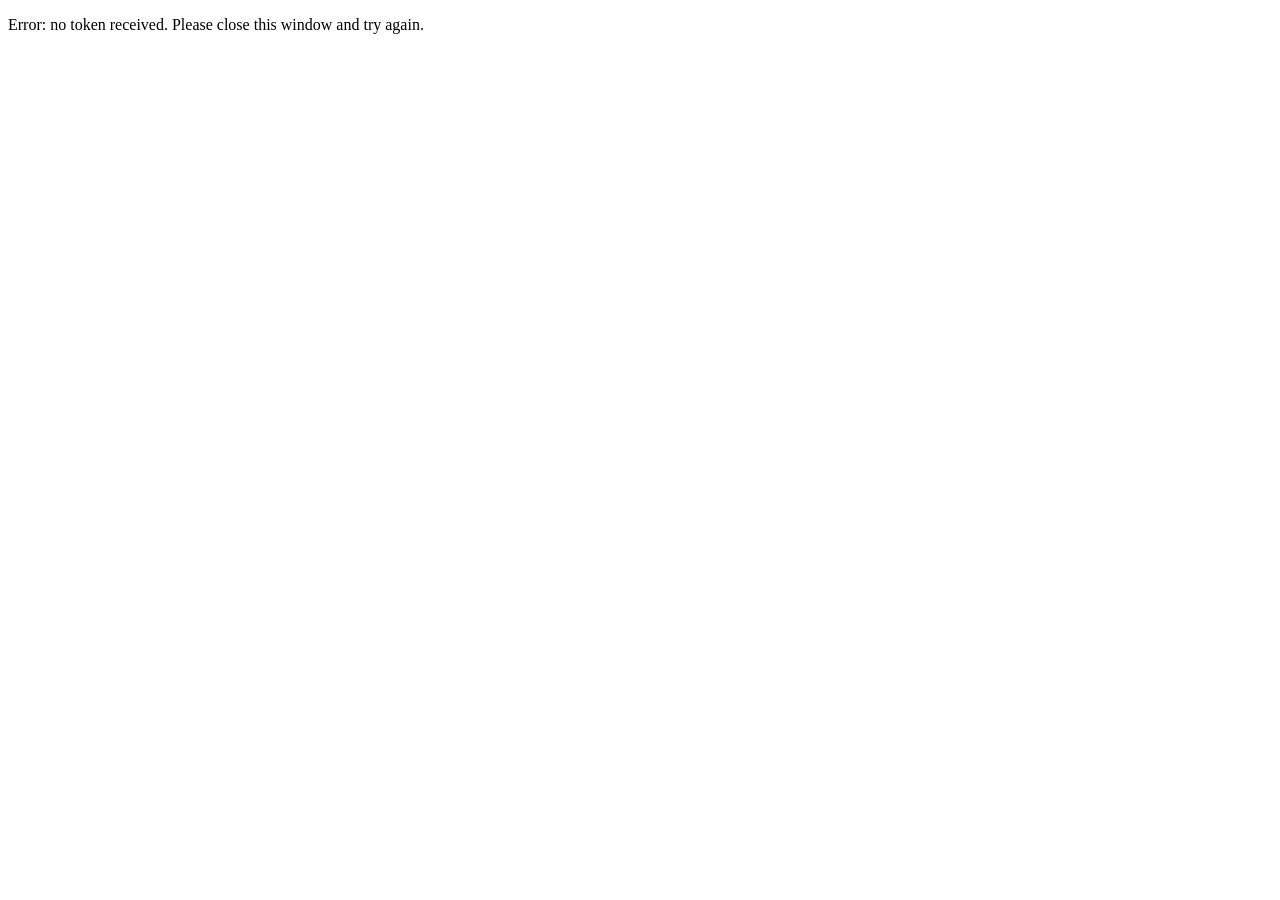
<file: callback.html>
<!DOCTYPE html>
<html>
<head><title>Authenticating...</title></head>
<body>
<p>Completing login, please wait...</p>
<script>
(function() {
  var params = new URLSearchParams(window.location.search);
  var token = params.get('token');
  var provider = params.get('provider') || 'github';
  
  if (!token) {
    document.body.innerHTML = '<p>Error: no token received. Please close this window and try again.</p>';
    return;
  }

  var message = 'authorization:' + provider + ':success:' + JSON.stringify({
    token: token,
    provider: provider
  });

  function send() {
    if (window.opener) {
      window.opener.postMessage(message, window.location.origin);
      setTimeout(function() { window.close(); }, 300);
    } else {
      document.body.innerHTML = '<p>Login complete. You can close this window.</p>';
    }
  }

  send();
  setTimeout(send, 200);
  setTimeout(send, 500);
})();
</script>
</body>
</html>
</file>
